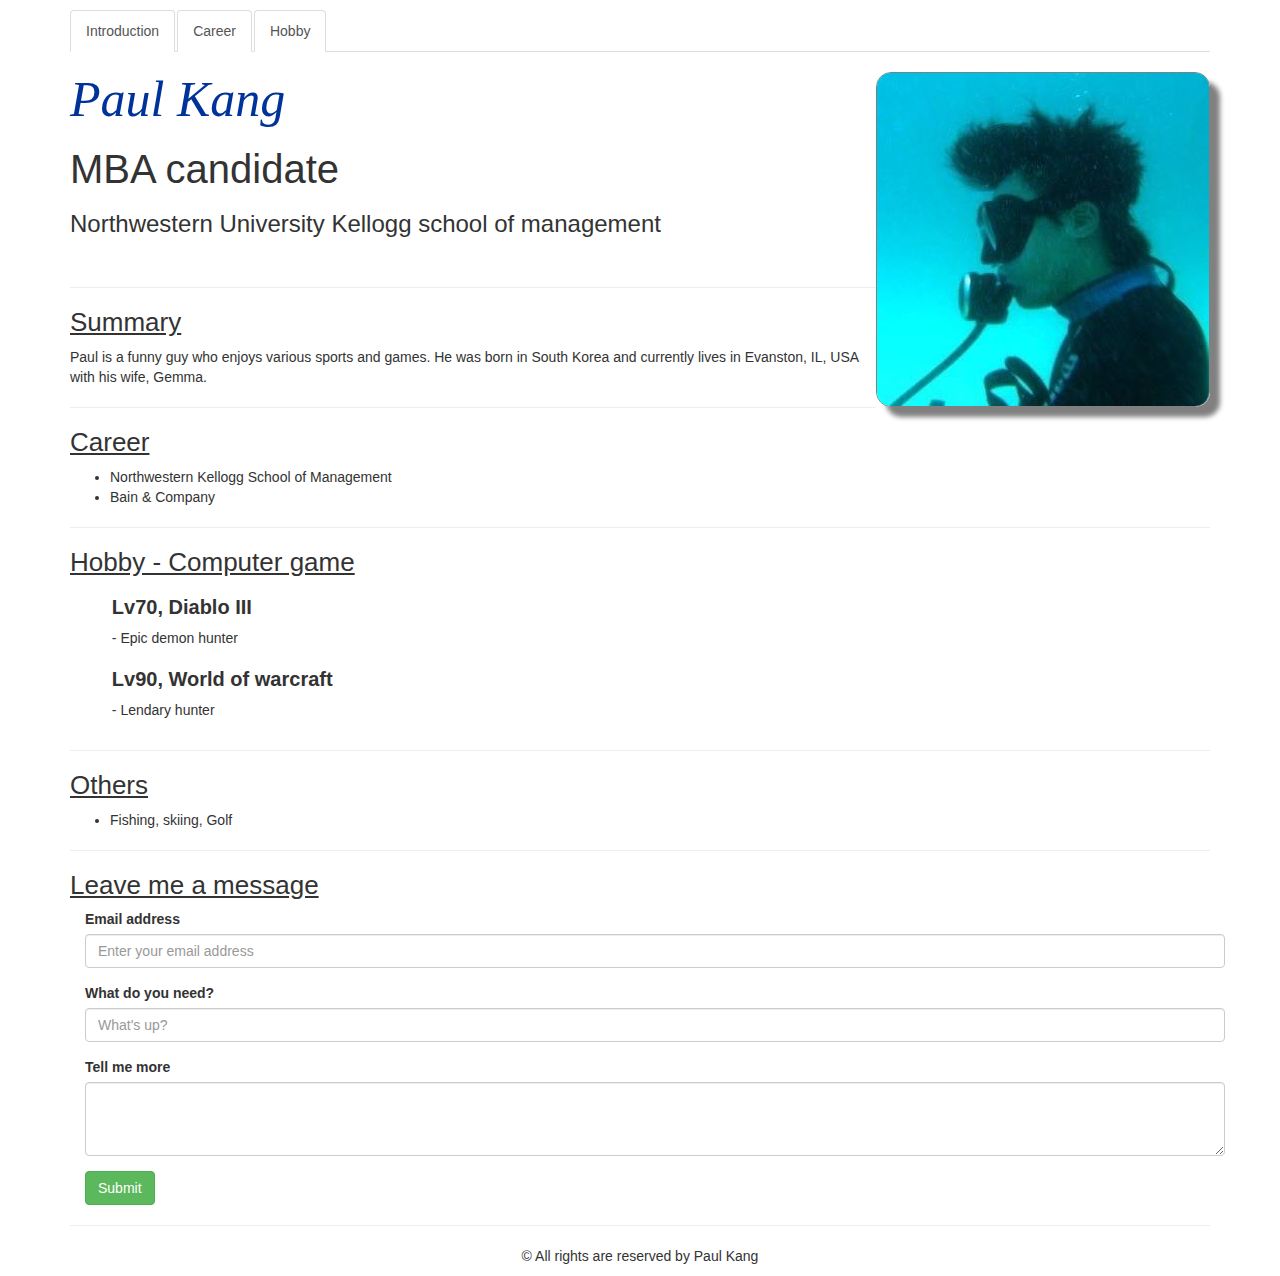
<file: index.html>
﻿<!DOCTYPE html>
<html>
<head>
  <title>Paul Kang</title>
  <meta charset="UTF-8">
  <link rel="stylesheet" href="http://maxcdn.bootstrapcdn.com/bootstrap/3.2.0/css/bootstrap.min.css">
  <link rel="stylesheet" href="style.css">
  <script src="http://ajax.googleapis.com/ajax/libs/jquery/1.11.1/jquery.min.js"></script>
  <script src="http://maxcdn.bootstrapcdn.com/bootstrap/3.2.0/js/bootstrap.min.js"></script>
</head>
<body>
<div class="container">
<div class jumbotron text-right">
<p>
<ul class="nav nav-tabs" role="tablist">
  <li class="active"><a href="index.html">Introduction</a></li>
  <li class="active"><a href="career.html">Career</a></li>
  <li class="active"><a href="hobby.html">Hobby</a></li>
</ul>

<div id="wrapper">
    <p>
      <img src="paul.jpg" align="right" id="walter">
    </p>
    <h1>Paul Kang</h1>
  <h2>MBA candidate</h2>
  <h3>Northwestern University Kellogg school of management</h3>
  <p>&nbsp;</p>
    <hr>
  <div id="summary">
    <h4><u>Summary</u></h4>
      <p>Paul is a funny guy who enjoys various sports and games. He was born in South Korea and currently lives in Evanston, IL, USA with his wife, Gemma.</p>
  </div>
    <hr>
    
   <div id="skills">
      <h4><u>Career</u></h4>
      <ul>
        <li>Northwestern Kellogg School of Management</li>
        <li>Bain &amp; Company</li>
      </ul>
  </div>
    <hr>
    
    <div id="experience">
      <h4><u>Hobby - Computer game</U></h4>
      <div>
        <table width="500" border="0">
          <tr>
            <td width="41">&nbsp;</td>
            <td width="449"><h5><strong>Lv70, Diablo III</strong></h5>
            <p> - Epic demon hunter</p></td>
          </tr>
        </table>
      </div>
      <div>
        <table width="500" border="0">
          <tr>
            <td width="41">&nbsp;</td>
            <td width="449"><h5><strong>Lv90, World of warcraft</strong></h5>
            <p>- Lendary hunter</p></td>
          </tr>
        </table>
      </div>
    </div>
    <hr>

  <div id="hobbies">
      <h4><u>Others</u></h4>
      <ul>
        <li>Fishing, skiing, Golf</li>
</ul>
      <hr>
    <h4><u>Leave me a message</u></h4>

    <div class="container">
      <form action="http://learn.golearntocode.com/forms" method="post">
        <div class="form-group">
             <label for="email">Email address</label>
             <input type="email" class="form-control" id="email" name="email" placeholder="Enter your email address">
        </div>
           <div class="form-group">
             <label for="subject">What do you need?</label>
             <input type="text" class="form-control" id="subject" name="subject" placeholder="What's up?">
        </div>
           <div class="form-group">
             <label for="body">Tell me more</label>
             <textarea class="form-control" name="body" rows="3"></textarea>
        </div>
           <button type="submit" class="btn btn-success">Submit</button>
      </form>
  </div>
     <hr>
      <p>      
    <p>
    </div>
</div>
<div id="footer">
<div align="center">
      <p>© All rights are reserved by Paul Kang</p>
    <p>
    </div>
  </div>
</body>
</html>
</file>
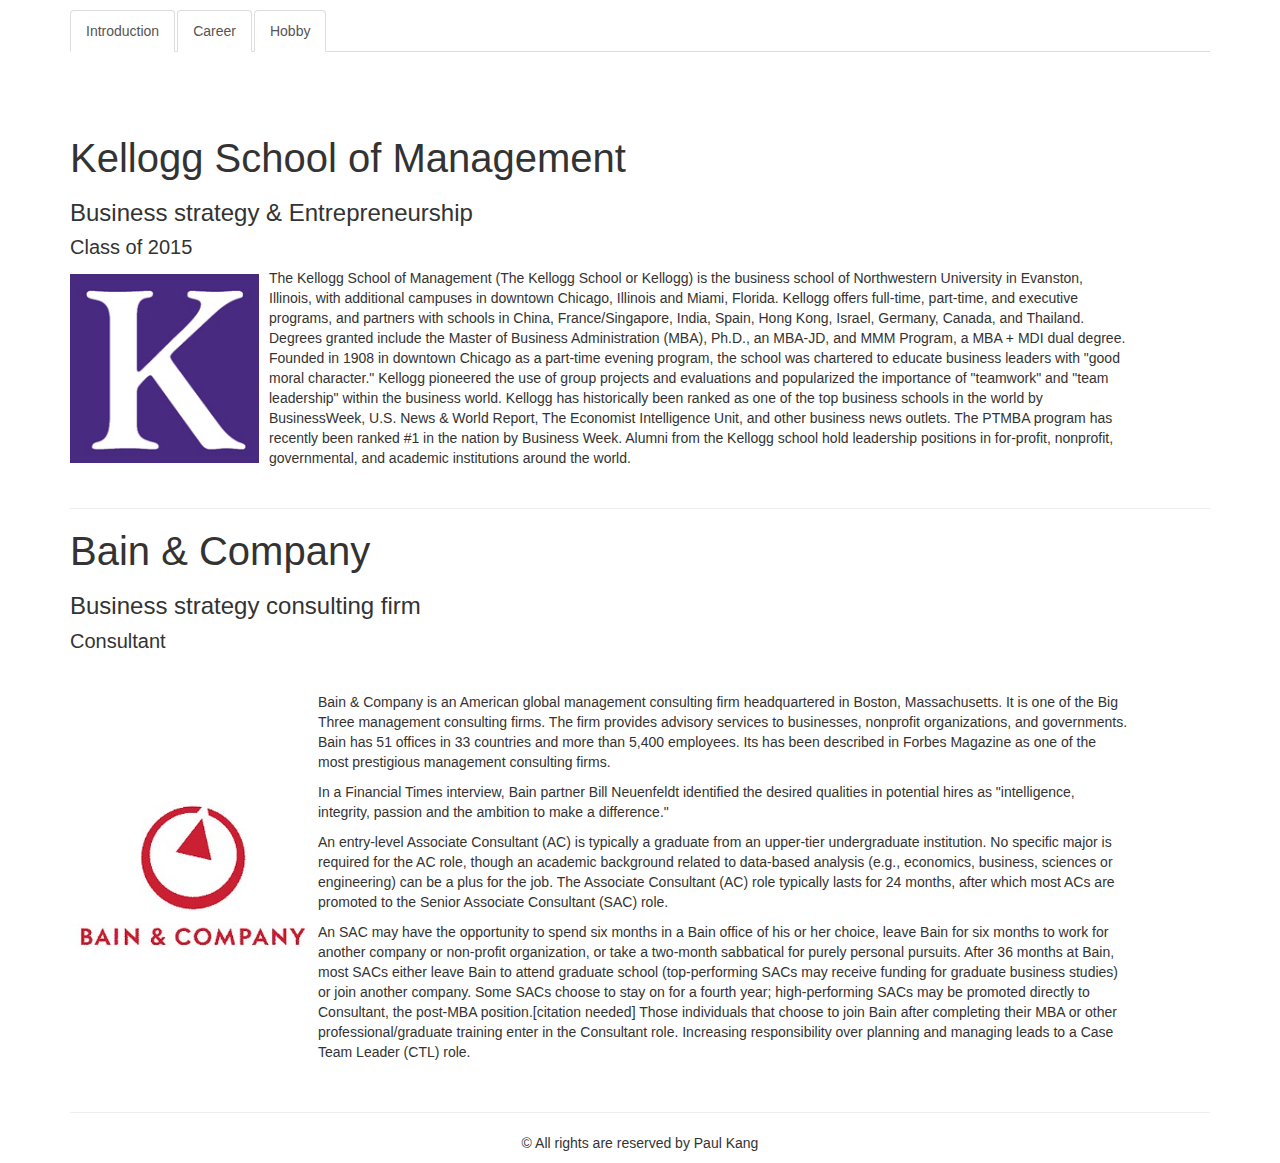
<file: career.html>
﻿<!DOCTYPE html>
<html>
<head>
  <title>Paul Kang</title>
  <meta charset="UTF-8">
  <link rel="stylesheet" href="http://maxcdn.bootstrapcdn.com/bootstrap/3.2.0/css/bootstrap.min.css">
  <link rel="stylesheet" href="style.css">
  <script src="http://ajax.googleapis.com/ajax/libs/jquery/1.11.1/jquery.min.js"></script>
  <script src="http://maxcdn.bootstrapcdn.com/bootstrap/3.2.0/js/bootstrap.min.js"></script>
</head>
<body>
<div class="container">
<div class jumbotron text-right">
<p>
<ul class="nav nav-tabs" role="tablist">
  <li class="active"><a href="index.html">Introduction</a></li>
  <li class="active"><a href="career.html">Career</a></li>
  <li class="active"><a href="hobby.html">Hobby</a></li>
</ul>

<div id="wrapper">
<p>
<h2>&nbsp;</h2>
<h2>Kellogg School of Management</h2>
<h3>Business strategy &amp; Entrepreneurship</h3>
<h5>Class of 2015</h5>
<div id="kellogg">
  <table width="1058" border="0" cellpadding="20">
    <tr>
    <td><img src="k.jpg" width="189" height="189" align="right"></td>
    <td width="10">&nbsp;</td>
    <td>The Kellogg School of Management (The Kellogg School or Kellogg) is the business school of Northwestern University in Evanston, Illinois, with additional campuses in downtown Chicago, Illinois and Miami, Florida. Kellogg offers full-time, part-time, and executive programs, and partners with schools in China, France/Singapore, India, Spain, Hong Kong, Israel, Germany, Canada, and Thailand. Degrees granted include the Master of Business Administration (MBA), Ph.D., an MBA-JD, and MMM Program, a MBA + MDI dual degree.
  
  Founded in 1908 in downtown Chicago as a part-time evening program, the school was chartered to educate business leaders with "good moral character." Kellogg pioneered the use of group projects and evaluations and popularized the importance of "teamwork" and "team leadership" within the business world.
  
  Kellogg has historically been ranked as one of the top business schools in the world by BusinessWeek, U.S. News & World Report, The Economist Intelligence Unit, and other business news outlets. The PTMBA program has recently been ranked #1 in the nation by Business Week. Alumni from the Kellogg school hold leadership positions in for-profit, nonprofit, governmental, and academic institutions around the world.</td>
  </tr>
</table>
<p>
<br>
</div>
<hr>

<h2>Bain &amp; Company</h2>
<h3>Business strategy consulting firm</h3>
<h5>Consultant</h5>
<p>&nbsp;</p>
<div id="Bain">
  <table width="1058" border="0" cellpadding="20">
    <tr>
    <td><img src="bain.gif" width="238" height="178" align="right"></td>
    <td width="10">&nbsp;</td>
    <td><p>Bain & Company is an American global management consulting firm headquartered in Boston, Massachusetts. It is one of the Big Three management consulting firms. The firm provides advisory services to businesses, nonprofit organizations, and governments. Bain has 51 offices in 33 countries and more than 5,400 employees. Its has been described in Forbes Magazine as one of the most prestigious management consulting firms.</p>
      <p>
      In a Financial Times interview, Bain partner Bill Neuenfeldt identified the desired qualities in potential hires as "intelligence, integrity, passion and the ambition to make a difference."       
      <p>An entry-level Associate Consultant (AC) is typically a graduate from an upper-tier undergraduate institution. No specific major is required for the AC role, though an academic background related to data-based analysis (e.g., economics, business, sciences or engineering) can be a plus for the job.
        
        The Associate Consultant (AC) role typically lasts for 24 months, after which most ACs are promoted to the Senior Associate Consultant (SAC) role.       
      <p>An SAC may have the opportunity to spend six months in a Bain office of his or her choice, leave Bain for six months to work for another company or non-profit organization, or take a two-month sabbatical for purely personal pursuits. After 36 months at Bain, most SACs either leave Bain to attend graduate school (top-performing SACs may receive funding for graduate business studies) or join another company. Some SACs choose to stay on for a fourth year; high-performing SACs may be promoted directly to Consultant, the post-MBA position.[citation needed]
        
      Those individuals that choose to join Bain after completing their MBA or other professional/graduate training enter in the Consultant role. Increasing responsibility over planning and managing leads to a Case Team Leader (CTL) role.       </td>
  </tr>
</table>
<p>
<br>
</div>

<hr>

<div id="footer">
<div align="center">
      <p>© All rights are reserved by Paul Kang</p>
    <p>
    </div>
  </div>
</body>
</html>
</file>
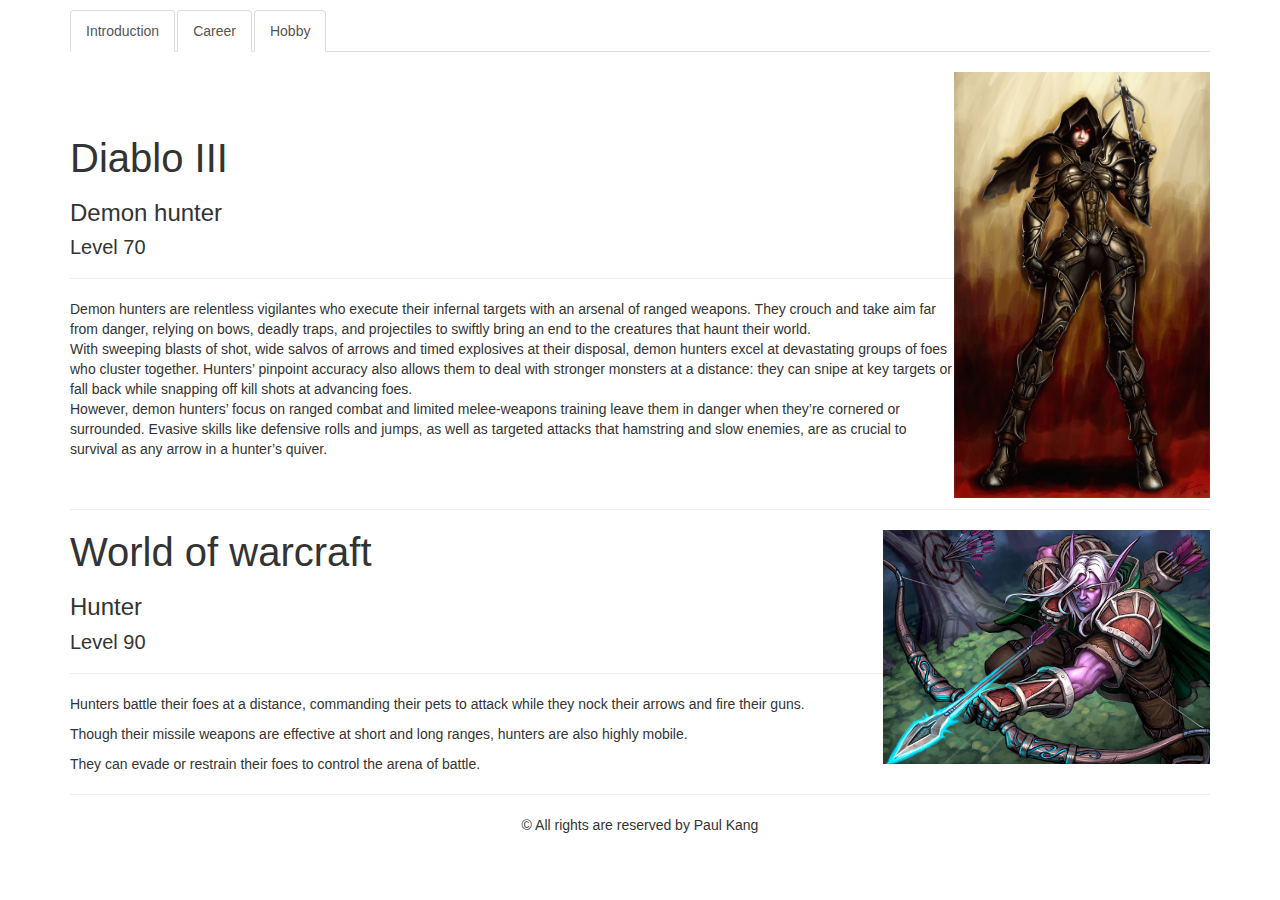
<file: hobby.html>
﻿<!DOCTYPE html>
<html>
<head>
  <title>Paul Kang</title>
  <meta charset="UTF-8">
  <link rel="stylesheet" href="http://maxcdn.bootstrapcdn.com/bootstrap/3.2.0/css/bootstrap.min.css">
  <link rel="stylesheet" href="style.css">
  <script src="http://ajax.googleapis.com/ajax/libs/jquery/1.11.1/jquery.min.js"></script>
  <script src="http://maxcdn.bootstrapcdn.com/bootstrap/3.2.0/js/bootstrap.min.js"></script>
</head>
<body>
<div class="container">
<div class jumbotron text-right">
<p>
<ul class="nav nav-tabs" role="tablist">
  <li class="active"><a href="index.html">Introduction</a></li>
  <li class="active"><a href="career.html">Career</a></li>
  <li class="active"><a href="hobby.html">Hobby</a></li>
</ul>

<div id="wrapper">
<p>
      <img src="diablo.jpg" width="256" height="426" align="right">
  <h2>&nbsp;</h2>
<h2>Diablo III</h2>
  <h3>Demon hunter</h3>
  <h5>Level 70</h5>
<p>
<hr>
<div id="Demon hunters">
<p>Demon hunters are relentless vigilantes who execute their infernal targets with an arsenal of ranged weapons. They crouch and take aim far from danger, relying on bows, deadly traps, and projectiles to swiftly bring an end to the creatures that haunt their world.
<br>
With sweeping blasts of shot, wide salvos of arrows and timed explosives at their disposal, demon hunters excel at devastating groups of foes who cluster together. Hunters’ pinpoint accuracy also allows them to deal with stronger monsters at a distance: they can snipe at key targets or fall back while snapping off kill shots at advancing foes.
<br>
However, demon hunters’ focus on ranged combat and limited melee-weapons training leave them in danger when they’re cornered or surrounded. Evasive skills like defensive rolls and jumps, as well as targeted attacks that hamstring and slow enemies, are as crucial to survival as any arrow in a hunter’s quiver.
<p>
<br>
</div>
<hr>
<div id="wrapper">
<p>
  <img src="wow.jpg" width="327" height="234" align="right">
  <h2>World of warcraft</h2>
  <h3>Hunter</h3>
  <h5>Level 90</h5>
<p>
<hr>
<div id="Demon hunters">
<p>Hunters battle their foes at a distance, commanding their pets to attack while they nock their arrows and fire their guns.
<p>Though their missile weapons are effective at short and long ranges, hunters are also highly mobile.
<p>They can evade or restrain their foes to control the arena of battle.
</div>
<hr>

<div id="footer">
<div align="center">
      <p>© All rights are reserved by Paul Kang</p>
    <p>
    </div>
  </div>
</body>
</html>
</file>
<file: style.css>
/* Turn the links red */
a:hover {
	color: red;
	font-size: 18px;
}


/* Make the name 36px font and italicized */
h1 {
	font-size: 50px;
	font-style: italic;
	font-family: "Shadows Into Light";
	color: #039;
}

h2 {
	font-size: 40px;
	font-style: arial;
}
/* Make the section headers (e.g. Summary, Experience) 26px font */
h4 {
  font-size: 26px;
}

/* Make the job descriptions (e.g. Co-Owner, A1A Car Wash) blue and 20px font */
h5 {
  font-size: 20px;
}

/* Put a border around the photo, set it to the right */
img#walter {
	border: 1px solid grey;
	border-radius: 15px;
	box-shadow: 10px 10px 5px grey;
	float: right;
}

/* Set the font family for the whole document, and add a background image */


/* Give the paragraphs and lists a 26px line height */


/* Make the links purple when I put my mouse over it */

/* Make the content of the page "sit on top of" the background */


/* Make it so you can see the footer and center it */
</file>
